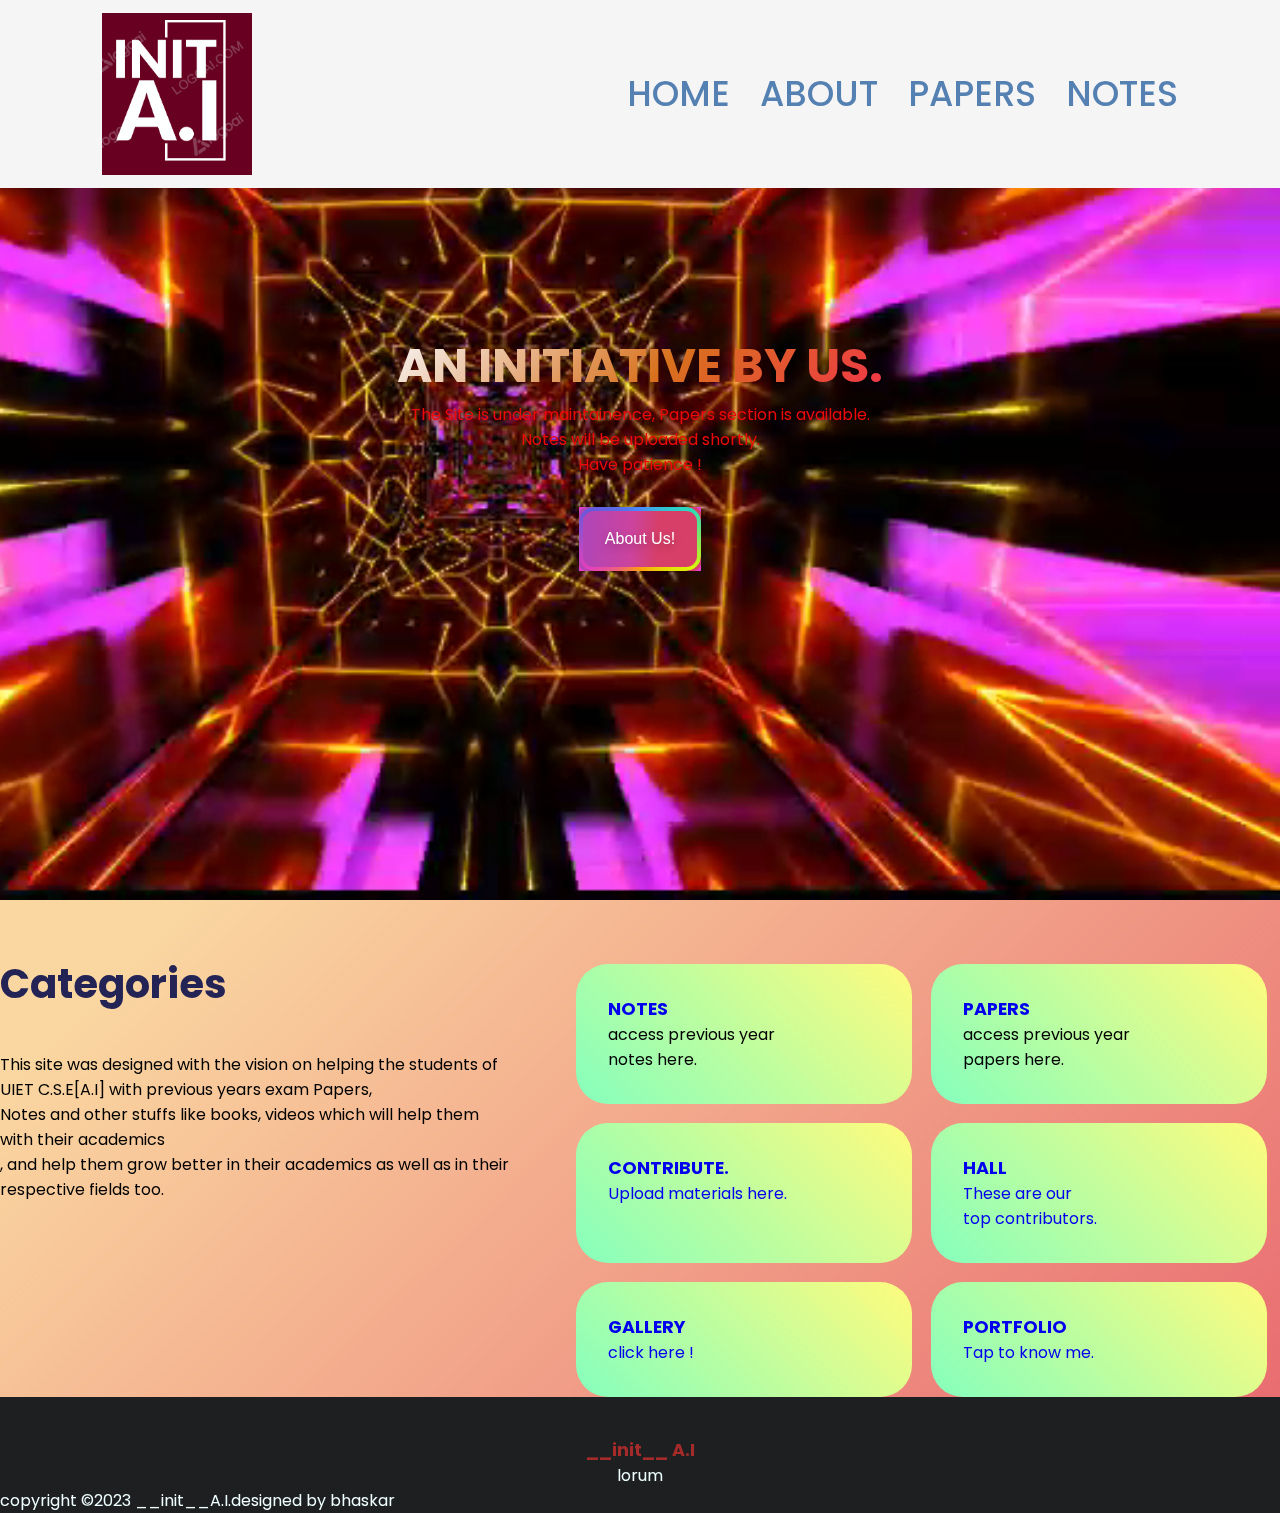
<file: index.html>
<!DOCTYPE html>
<html lang="en">
<head>
    <meta charset="UTF-8">
    <meta http-equiv="X-UA-Compatible" content="IE=edge">
    <meta name="viewport" content="width=device-width, initial-scale=1.0">
    <title>HTML Website</title>
    <link rel="stylesheet" href="style.css">
    <link rel="preconnect" href="https://fonts.googleapis.com">
    <link rel="preconnect" href="https://fonts.gstatic.com" crossorigin>
    <link href="https://fonts.googleapis.com/css2?family=Poppins:wght@300;400&display=swap" rel="stylesheet">

    <link rel="stylesheet" href="https://unicons.iconscout.com/release/v4.0.0/css/line.css">
</head>
<body>
    <!--------NAVIGATION------->
    <nav>
        <img src="images/Screenshot (2).png" alt="">
        <div class="navigation">
            <ul>
                <li><a href="index.html">HOME</a></li>
                <li><a href="portfolio.html">ABOUT</a></li>
                <li><a href="papers.html">PAPERS</a></li>
                <li><a href="notes.html">NOTES</a></li>
            </ul>

        </div>
    </nav>

    <!--        HOME    -->

    <section id="home">
        <h1 class="rainbow" style="font-size: 3rem;">An Initiative By Us.</h1>
        <p>The Site is under maintainence, Papers section is available.<br>Notes will be uploaded shortly.<br> Have patience !</p>
        <div class="btn">
            <button class="button-36" role="button">About Us!</button>
        </div>
    </section>

    <!-----END HOME  -->

    <!-----CATEGORIES    -->

    <section class="categories">
        <div class="categories_container">

            <video autoplay loop muted plays-inline class="background-clip">
                <source src="Background.mp4" type="video/mp4">
            </video>
            
            <div class="categories_left">
                <h1>Categories</h1>
                <p>This site was designed with the vision on helping the students of UIET C.S.E[A.I] with previous years exam Papers,<br>Notes and other stuffs like books, videos which will help them with their academics<br>, and help them grow better in their academics as well as in their respective fields too.</p>
                <!--<button type="button" class="btn"><a href="#">Learn More!</a></button>-->
            </div>
            <div class="categories_right">
                <article class="category">
                    <span class="category_icon"><i class="uil uil-sigma"></i></span>
                    <h6><a href="notes.html" style="text-decoration:none;">NOTES</a></h6>
                    <p>access previous year<br>notes here.</p>
                </article>
                <article class="category">
                    <span class="category_icon"><i class="uil uil-text-size"></i></span>
                    <h6><a href="papers.html" style="text-decoration:none;">PAPERS</a></h6>
                    <p>access previous year<br>papers here.</p>
                </article>
                <article class="category">
                    <span class="category_icon"><i class="uil uil-x-add"></i></span>
                    <h6><a href="help.html" style="text-decoration:none;">CONTRIBUTE.</a></h6>
                    <p><a href="help.html" style="text-decoration:none;">Upload materials here.</a></p>
                </article>
                <article class="category">
                    <span class="category_icon"><i class="uil uil-ninja"></i></span>
                    <h6><a href="testimonial.html" style="text-decoration:none;">HALL</a></h6>
                    <p><a href="testimonial.html" style="text-decoration:none;">These are our <br>top contributors.</a></p>
                </article>
                <article class="category">
                    <span class="category_icon"><i class="uil uil-balance-scale"></i></span>
                    <h6><a href="excess.html" style="text-decoration:none;">GALLERY</a></h6>
                    <p><a href="excess.html" style="text-decoration:none;">click here !</a></p>
                </article>
                <article class="category">
                    <span class="category_icon"><i class="uil uil-archive-alt"></i></span>
                    <h6><a href="portfolio.html" style="text-decoration:none;">PORTFOLIO</a></h6>
                    <p><a href="portfolio.html" style="text-decoration:none;">Tap to know me.</a></p>
                </article>
            </div>
        </div>
    </section>

    <footer>
        <div class="footer_content">
            <h6 style="color: brown;">__init__ A.I</h6>
            <p>lorum</p>
            <ul class="socials">
                <li><a href="https://github.com/bhaskarr103"><i class="uil uil-github"></i></i></a></li>
                <li><a href="#"><i class="uil uil-instagram-alt"></i></a></li>
                <li><a href="#"><i class="uil uil-telegram-alt"></i></a></li>
                <li><a href="https://www.linkedin.com/in/bhaskar-r-bab214249"><i class="uil uil-linkedin-alt"></i></a></li>
            </ul>               
        </div>
        <div class="footer_bottom">
            <p>copyright &copy;2023 __init__A.I.designed by<sapan> bhaskar</span></p>
        </div>
    </footer>
</body>
</html>
</file>
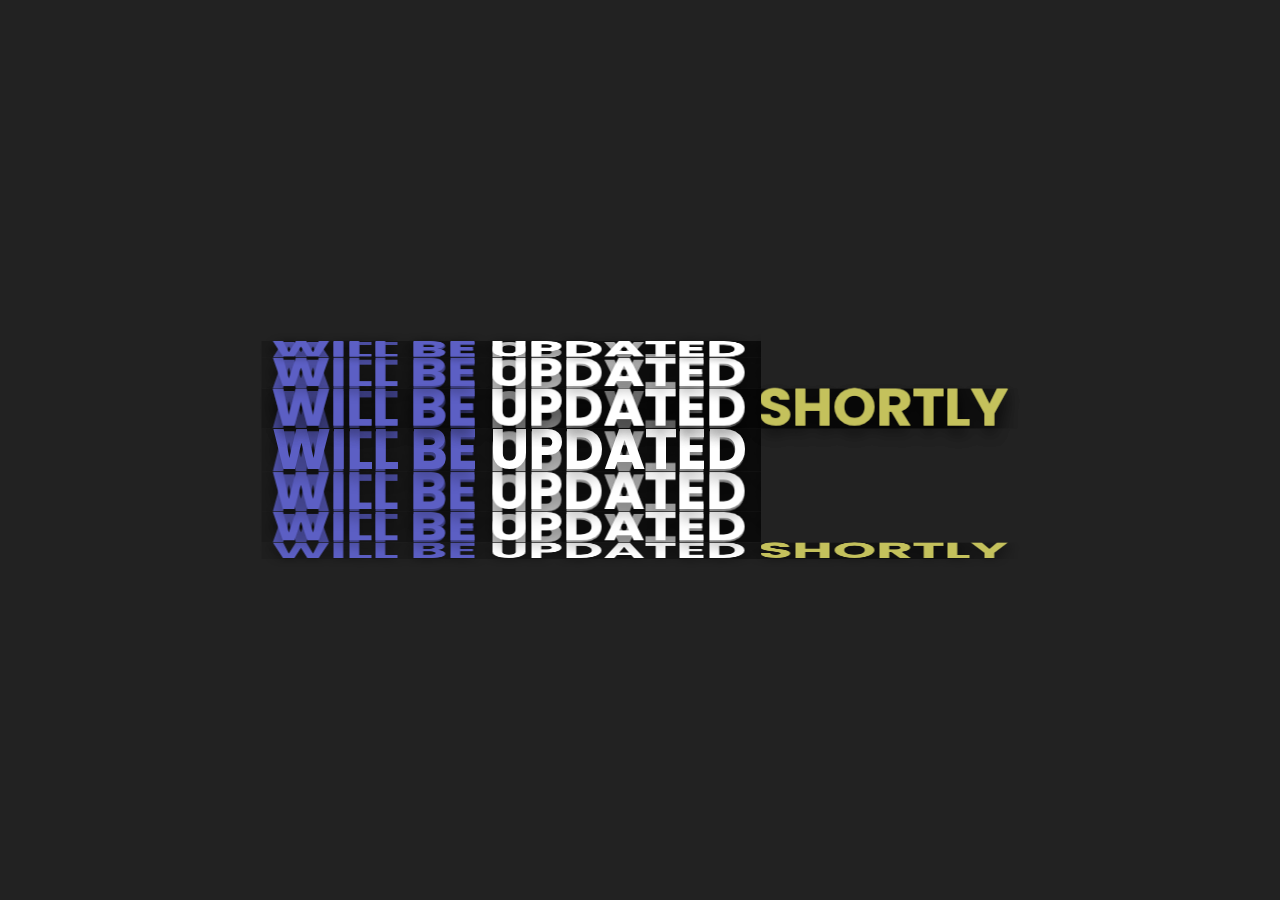
<file: excess.html>
<!DOCTYPE html>
<html lang="en" >
<head>
  <meta charset="UTF-8">
  <title>MESSAGE - 3D ROTATE</title>
  <link rel="stylesheet" href="excess.css">

</head>
<body>
<!-- partial:index.partial.html -->
<div class="containering">
      <div class="box">
        <span style="--i: 1">
          <i>WILL BE</i>
          UPDATED
          <i>SHORTLY</i>
        </span>

        <span style="--i: 1">
          <i>WILL BE</i>
          UPDATED
          <i>SHORTLY</i>
        </span>
        
        <span style="--i: 2">
          <i>WILL BE</i>
          UPDATED
          <i>SHORTLY</i>
        </span>
        
        <span style="--i: 3">
          <i>WILL BE</i>
          UPDATED
          <i>SHORTLY</i>
        </span>
        
        <span style="--i: 4">
          <i>WILL BE</i>
          UPDATED
          <i>SHORTLY</i>
        </span>
        
        <span style="--i: 5">
          <i>WILL BE</i>
          UPDATED
          <i>SHORTLY</i>
        </span>
        
        <span style="--i: 6">
          <i>WILL BE</i>
          UPDATED
          <i>SHORTLY</i>
        </span>
        
        <span style="--i: 7">
          <i>WILL BE</i>
          UPDATED
          <i>SHORTLY</i>
        </span>
        
        <span style="--i: 8">
          <i>WILL BE</i>
          UPDATED
          <i>SHORTLY</i>
        </span>
        
        <span style="--i: 9">
          <i>WILL BE</i>
          UPDATED
          <i>SHORTLY</i>
        </span>
        
        <span style="--i: 10">
          <i>WILL BE</i>
          UPDATED
          <i>SHORTLY</i>
        </span>
        
        <span style="--i: 12">
          <i>WILL BE</i>
          UPDATED
          <i>SHORTLY</i>
        </span>
        
        <span style="--i: 13">
          <i>WILL BE</i>
          UPDATED
          <i>SHORTLY</i>
        </span>
        
        <span style="--i: 14">
          <i>WILL BE</i>
          UPDATED
          <i>SHORTLY</i>
        </span>
        
        <span style="--i: 15">
          <i>WILL BE</i>
          UPDATED
          <i>SHORTLY</i>
        </span>
        
        <span style="--i: 16">
          <i>WILL BE</i>
          UPDATED
          <i>SHORTLY</i>
        </span>
      </div>
    </div>
<!-- partial -->
  <script  src="./script.js"></script>

</body>
</html>
</file>
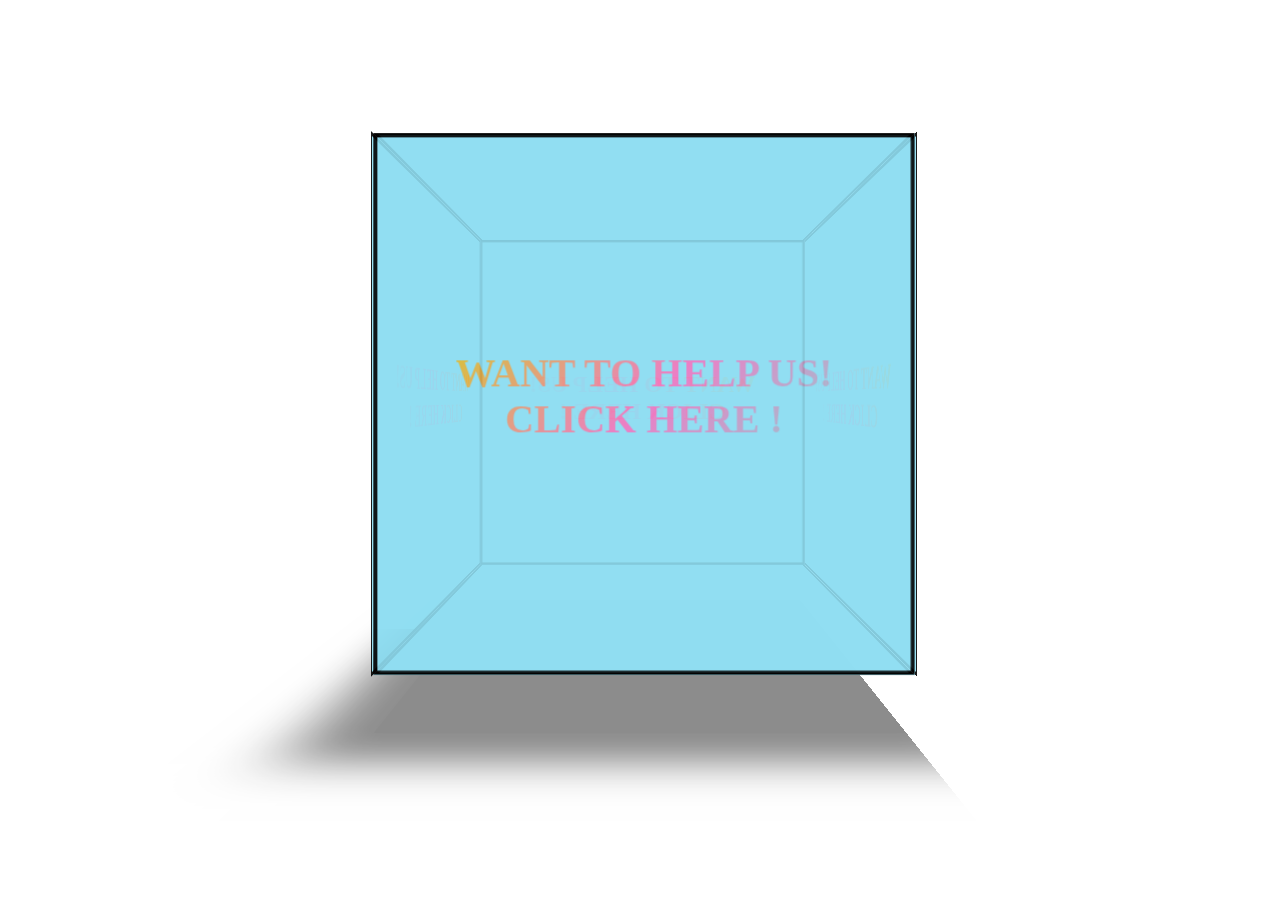
<file: help.html>
<!DOCTYPE html>
<html lang="en">
<head>
    <meta charset="UTF-8">
    <meta name="viewport" content="width=device-width, initial-scale=1.0">
    <title>Document</title>
    <link rel="stylesheet" href="help.css"
</head>
<body>
    <div id="mainDiv">
        <div id="boxDiv">
            <div id="front"><a href="https://docs.google.com/forms/d/e/1FAIpQLSdXPvzrf7duoX1HsciUdhgDcwTH6ekP78W2Cea2V7XOGM_SoQ/viewform?usp=sharing"><h1 class="rainbow">Want to Help Us!<br>CLICK HERE !</h1></a></div>
            <div id="back"><a href="https://docs.google.com/forms/d/e/1FAIpQLSdXPvzrf7duoX1HsciUdhgDcwTH6ekP78W2Cea2V7XOGM_SoQ/viewform?usp=sharing"><h1 class="rainbow">Want to Help Us!<br>CLICK HERE !</h1></a></div>
            <div id="left"><a href="https://docs.google.com/forms/d/e/1FAIpQLSdXPvzrf7duoX1HsciUdhgDcwTH6ekP78W2Cea2V7XOGM_SoQ/viewform?usp=sharing"><h1 class="rainbow">Want to Help Us!<br>CLICK HERE !</h1></a></div>
            <div id="right"><a href="https://docs.google.com/forms/d/e/1FAIpQLSdXPvzrf7duoX1HsciUdhgDcwTH6ekP78W2Cea2V7XOGM_SoQ/viewform?usp=sharing"><h1 class="rainbow">Want to Help Us!<br>CLICK HERE !</h1></a></div>
            <div id="top"></div>
            <div id="bottom"></div>
            
            <div class="shadow"></div>
        </div>
    </div>    
    
</body>
</html>
</file>
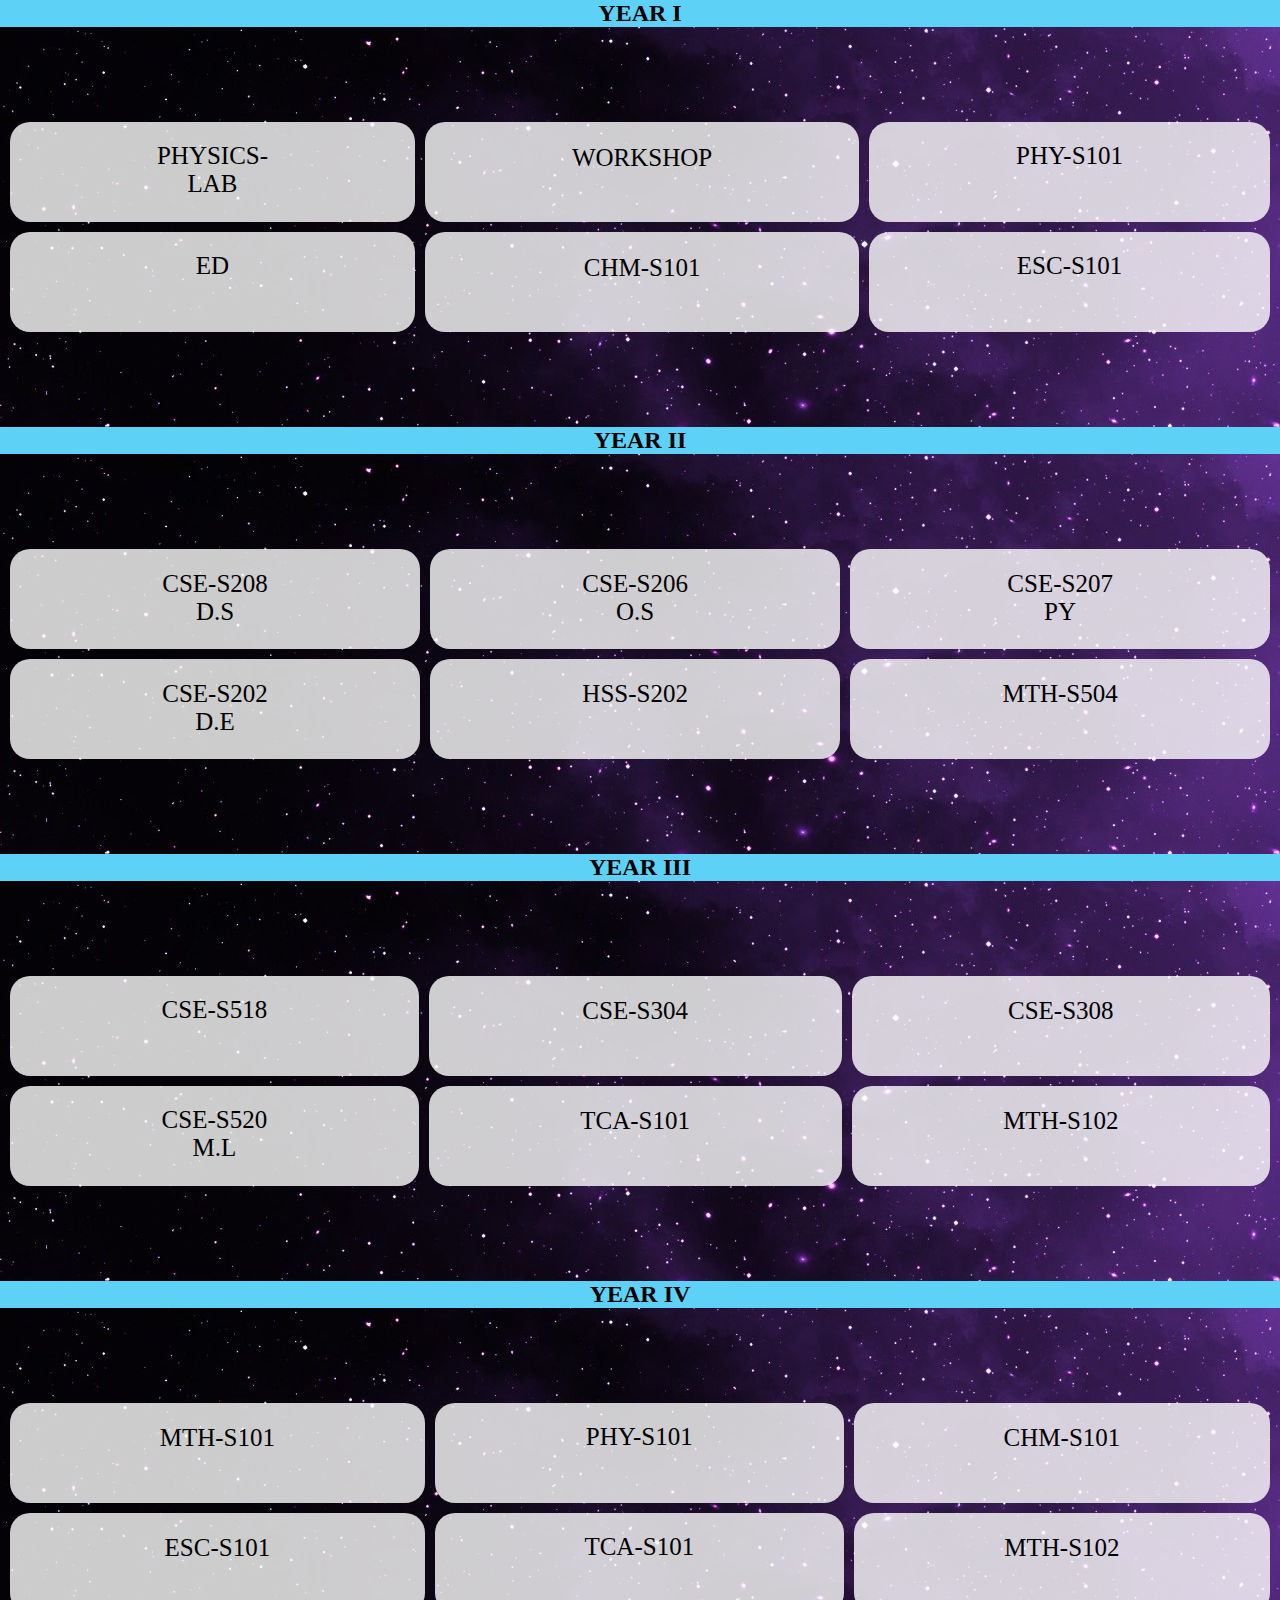
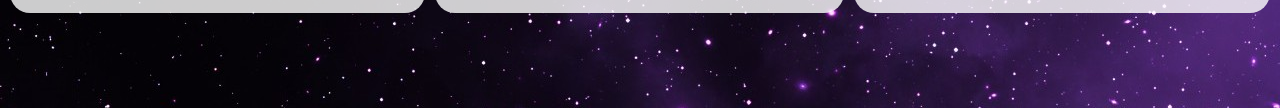
<file: notes.html>
<!DOCTYPE html>
<html lang="en">
<head>
    <meta charset="UTF-8">
    <meta http-equiv="X-UA-Compatible" content="IE=edge">
    <meta name="viewport" content="width=device-width, initial-scale=1.0">
    <title>Document</title>
    <link rel="stylesheet" href="stylenotes.css">
</head>
<body>
    <div class="category">
        <h2>YEAR I</h2>
        <div class="grid-container">
            <div class="cell"><a href="https://drive.google.com/drive/folders/1CBq4YwKlN2LkfJArBQlcwjbNHRiojC0L?usp=drive_link">PHYSICS-<br>LAB</a></div>
            <div class="cell"><a href="https://drive.google.com/drive/folders/1pUPtHwcA1WrtVMvoZSmWN1xUPciS7P8h?usp=drive_link">WORKSHOP</a></div>
            <div class="cell"><a href="https://drive.google.com/file/d/1LONbJC0MTMtNEkfeBL0jvquYffmse0w7/view?usp=sharing">PHY-S101</a></div>  
            <div class="cell"><a href="https://drive.google.com/file/d/1preyMZjfI3s_WEQ44qAMiXdxvcI17A3z/view?usp=sharing">ED</a></div>
            <div class="cell"><a href="https://drive.google.com/file/d/1GG9ZyBTzWlyJxfkLha3xLAb7MZyM2WT4/view?usp=sharing">CHM-S101</a></div>
            <div class="cell"><a href="https://drive.google.com/file/d/15pVNdzm4EpZ8hzON-I9iUlGYWjqykbyp/view?usp=sharing">ESC-S101</a></div>  
          </div>  
    </div>
    <div class="category">
        <h2>YEAR II</h2>
        <div class="grid-container">
            <div class="cell"><a href="https://drive.google.com/file/d/123iiZ_W1s4tQWS0YAUbUEU14fqEXgnfP/view?usp=drive_link">CSE-S208<br>D.S</a></div>
            <div class="cell"><a href="https://drive.google.com/file/d/191gJxcWyF4KiMdiNMFUHebQgaOOQT7XY/view?usp=drive_link">CSE-S206<br>O.S</a></div>
            <div class="cell"><a href="https://drive.google.com/file/d/1Kwd2i9adDU8Snsx7pSHQpy8LCgBUFC7h/view?usp=sharing">CSE-S207<br>PY</a></div>  
            <div class="cell"><a href="https://drive.google.com/file/d/1MAC-ece2hSYCsJ1FNR6LLANVPRJBJpbn/view?usp=sharing">CSE-S202<br>D.E</a></div>
            <div class="cell"><a href="https://drive.google.com/file/d/1HOLXat5bHEpU7fqBLBYGGNY8RNb8kpJ_/view?usp=sharing">HSS-S202</a></div>
            <div class="cell"><a href="https://drive.google.com/file/d/1l4PZO0rgZsrBNU3KkF5LXe0JM1kvikh6/view?usp=sharing">MTH-S504</a></div>  
          </div>  
    </div>    
    <div class="category">
        <h2>YEAR III</h2>
        <div class="grid-container">
            <div class="cell"><a href="https://drive.google.com/file/d/11cIye2oXXoRh4a3KRvelIebrJLOk6_f_/view?usp=sharing">CSE-S518</a></div>
            <div class="cell"><a href="https://drive.google.com/file/d/11bWh9RQlAqtB98SZMyjhM9KnVfFW7sP1/view?usp=sharing">CSE-S304</a></div>
            <div class="cell"><a href="https://drive.google.com/file/d/11cSzf4FOJOZS1zSHrGW5bw4vvnb5kxY1/view?usp=sharing">CSE-S308</a></div>  
            <div class="cell"><a href="https://github.com/bhaskarr103/100-Days-Of-MACHINE-LEARNING-">CSE-S520<br>M.L</a></div>
            <div class="cell">TCA-S101</div>
            <div class="cell">MTH-S102</div>  
          </div>  
    </div>    
    <div class="category">
        <h2>YEAR IV</h2>
        <div class="grid-container">
            <div class="cell">MTH-S101</div>
            <div class="cell">PHY-S101</div>
            <div class="cell">CHM-S101</div>  
            <div class="cell">ESC-S101</div>
            <div class="cell">TCA-S101</div>
            <div class="cell">MTH-S102</div>  
          </div>  
    </div>

    <script src="scriptpap.js"></script>
</body>
</html>
</file>
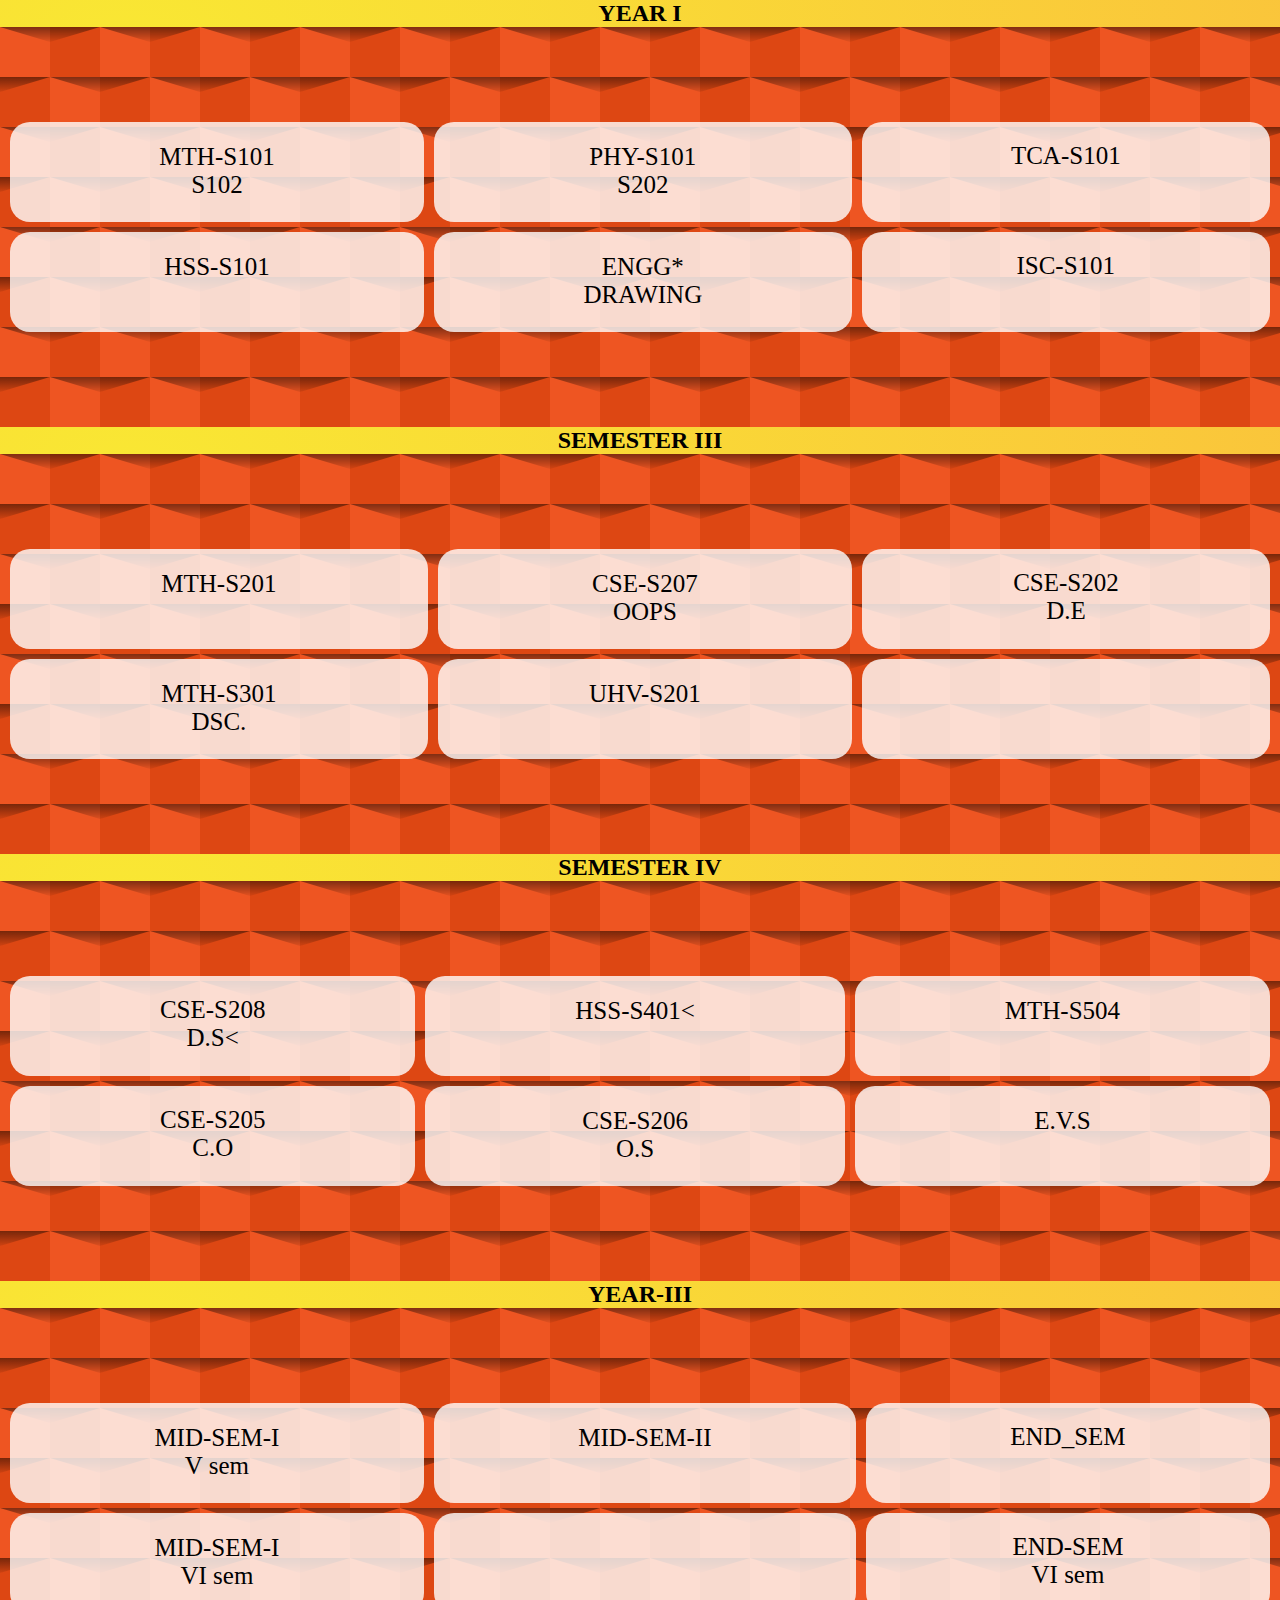
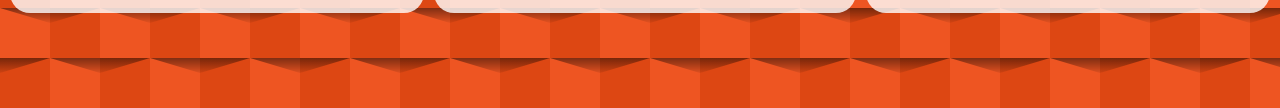
<file: papers.html>
<!DOCTYPE html>
<html lang="en">
<head>
    <meta charset="UTF-8">
    <meta http-equiv="X-UA-Compatible" content="IE=edge">
    <meta name="viewport" content="width=device-width, initial-scale=1.0">
    <title>Document</title>
    <link rel="stylesheet" href="stylepap.css">
</head>
<body>
    <div class="category">
        <h2>YEAR I</h2>
        <div class="grid-container">
            <div class="cell"><a href="https://drive.google.com/file/d/1yXU87uJdJaD7Sw8Ng4q9FCoCWyy8j3js/view?usp=drive_link">MTH-S101<br>S102</a></div>
            <div class="cell"><a href="https://drive.google.com/file/d/1noWhHUmvPfScxCtLAKjPSo-V0XbWFGTW/view?usp=drive_link">PHY-S101<br>S202</a></div>
            <div class="cell"><a href="https://drive.google.com/file/d/13SQaAUTw4BAgl98bjQhwFZgi6rgnoXEB/view?usp=drive_link">TCA-S101</a></div>
            <div class="cell"><a href="https://drive.google.com/file/d/1bQO_gUMMS1-570l0IkL0i4GuHAOuoNdF/view?usp=drive_link">HSS-S101</a></div>
            <div class="cell"><a href="https://drive.google.com/file/d/1NTtYyltCwpxJeQY2JFr_8P6D28XhXTeE/view?usp=drive_link">ENGG*<br>DRAWING</a></div>
            <div class="cell"><a href="https://drive.google.com/file/d/1d1Ew63tMays0nbUBBtipHmZXnYnSAFiK/view?usp=drive_link">ISC-S101</a></div>  
          </div>  
    </div>
    <div class="category">
        <h2>SEMESTER III</h2>
        <div class="grid-container">
            <div class="cell"><a href="https://drive.google.com/file/d/1cEX2w5pij1zYd5O83vHyhPNTPe3LWQIz/view?usp=drive_link">MTH-S201</a></div>
            <div class="cell"><a href="https://drive.google.com/file/d/1alL85H6rOX9G0-3aBJffzSMWd7UMWhI5/view?usp=drive_link">CSE-S207<br>OOPS</a></div>
            <div class="cell"><a href="https://drive.google.com/file/d/1coH2sAfPziLR_kAuk18ea8d84BlIltNG/view?usp=drive_link">CSE-S202<br>D.E</a></div>  
            <div class="cell"><a href="https://drive.google.com/file/d/1sPEIJ-F3qgFCMqDdmC_1Ezpu_Bv2rG9U/view?usp=drive_link">MTH-S301<br>DSC.</a></div>
            <div class="cell"><a href="https://drive.google.com/file/d/1yoPIGXVLl-sVrTMa376XLwIGWi9ganyw/view?usp=drive_link">UHV-S201</a></div>
            <div class="cell"><a></a></div>  
          </div>  
    </div>    
    <div class="category">
        <h2>SEMESTER IV</h2>
        <div class="grid-container">
            <div class="cell"><a href="https://drive.google.com/file/d/11uGmgoH1xXhKHL3Tf3M6GF1muxv_bTnH/view?usp=drive_link">CSE-S208<br>D.S<</a></div>
            <div class="cell"><a href="https://drive.google.com/file/d/1cEX2w5pij1zYd5O83vHyhPNTPe3LWQIz/view?usp=drive_link">HSS-S401<</a></div>
            <div class="cell"><a href="https://drive.google.com/file/d/1hh3ha_LcaE5YYzm__8OvTJdKjj7sP5_v/view?usp=drive_link">MTH-S504</a></div>  
            <div class="cell"><a href="https://drive.google.com/file/d/1FTO2w38OvV20O8GNvYhLPB-XiyGHg8nR/view?usp=drive_link">CSE-S205<br>C.O</a></div>
            <div class="cell"><a href="https://drive.google.com/file/d/18-jOBL2MWZeI2px9tjhSirB4AtN_hasx/view?usp=drive_link">CSE-S206<br>O.S</a></div>
            <div class="cell"><a href="https://drive.google.com/file/d/1nWAg6GneAxgFO9Ue1_DVwJwX-rRM4fmq/view?usp=drive_link">E.V.S</a></div>  
          </div>  
    </div>    
    <div class="category">
        <h2>YEAR-III</h2>
        <div class="grid-container">
            <div class="cell"><a href="https://drive.google.com/file/d/1isVhvsl3j_ReHyThd5XLWkhtjEfuvYUP/view?usp=sharing">MID-SEM-I<br>V sem</a></div>
            <div class="cell"><a href="https://drive.google.com/file/d/11Xf-0GiSYdqM8UFsjl37HebOs57rltHz/view?usp=sharing">MID-SEM-II</a></div>
            <div class="cell"><a href="https://drive.google.com/file/d/11nUoJW41JHR8RHDUuCG-5sk4p_zAJAWm/view?usp=sharing">END_SEM</a></div>  
            <div class="cell"><a href="https://drive.google.com/file/d/1hmhJJgeySmjuennx9xvtvDutJ79dFsaX/view?usp=sharing">MID-SEM-I<br>VI sem</a></div>
            <div class="cell"><a></a></div>
            <div class="cell"><a href="https://drive.google.com/file/d/10wKJ7CsqnXIf173jhF1UI0wvRRf9xCzb/view?usp=drive_link">END-SEM<br>VI sem</a></div>  
          </div>  
    </div> 
    
    <script src="scriptpap.js"></script>
</body>
</html>
</file>
<file: style.css>
* {
    margin: 0;
    padding: 0;
    box-sizing: border-box;
}

body {
    font-family: 'Poppins', sans-serif;
}

/*          GLOBAL TAGS      */


h1 {
    font-size: 2.5rem;
    font-weight: 700;
    color: rgb(35,35,85);
}

span {
    font-size: .9rem;
    color: #757373;
}

h6 {
    font-size: 1.1rem;
    color: rgb(24,24,49);
}

/*        NAVIGATION      */
nav {
    position: fixed;
    width: 100%;
    background-color:whitesmoke;
    display: flex;
    flex-direction: row;
    justify-content: space-between;
    align-items: center;
    padding: 1vw 8vw;
    box-shadow: 2px 2px 10px rgb(0,0,0,0);
}

nav img {
    width: 150px;
    cursor: pointer;
}

nav .navigation ul {
    display: flex;
    justify-content: flex-end;
    align-items: center;
}

nav .navigation ul li {
    list-style: none;
    margin-left: 30px;
}

nav .navigation ul li a {
    text-decoration: none;
    color: rgb(84, 128, 178);
    font-size: 35px;
    font-weight: 500;
    transition: 0.3s ease;
}

nav .navigation ul li a:hover {
    color: yellowgreen;
}


    /* Media Queries for navigation. */

    @media only screen and (max-width: 600px) {
        nav {
            flex-direction: column;
            padding: 1vw;
        }

        nav img {
            width: 100px;
        }

        nav .navigation ul li {
            margin: 10px 6px;
        }

        nav .navigation ul li a {
            font-size: 20px;
        }
    }

    @media only screen and (min-width: 601px) and (max-width: 1024px) {
        nav {
            padding: 1vw 4vw;
        }

        nav img {
            width: 120px;
        }

        nav .navigation ul li {
            margin-left: 20px;
        }

        nav .navigation ul li a {
            font-size: 25px;
        }
    }


/*       home     */

#home{
    /*background-image: linear-gradient(rgb(9,5,54,0.3),rgb(5,7,46,0.4)),url(images/Educational-Web-Development-and-design-banner.png);*/
    width: 100%;
    height: 100vh;
    background-size:cover;
    bacground-position: center;
    display: flex;
    flex-direction: column;
    justify-content: center;
    align-items: center;
    text-align: center;
    padding:40px;
}

#home h2 {
    color: #ecc903;
    font-size: 3.2rem;
    letter-spacing: 1px;
}

#home p {
    width: 50%;
    color:#ee0909;
    font-size: 1rem;
    line-height: 25px;
}

#home .btn {
    margin-top: 30px;
    background-color:rgb(228, 63, 206);
}

#home .button-36 {
    background-image: linear-gradient(92.88deg, #b345b5 9.16%, #cc439c 43.89%, #d73f68 64.72%);
    border-radius: 8px;
    border-style: none;
    box-sizing: border-box;
    color: #FFFFFF;
    cursor: pointer;
    flex-shrink: 0;
    font-family: "Inter UI","SF Pro Display",-apple-system,BlinkMacSystemFont,"Segoe UI",Roboto,Oxygen,Ubuntu,Cantarell,"Open Sans","Helvetica Neue",sans-serif;
    font-size: 16px;
    font-weight: 500;
    height: 4rem;
    padding: 0 1.6rem;
    text-align: center;
    text-shadow: rgba(0, 0, 0, 0.25) 0 3px 8px;
    transition: all .5s;
    user-select: none;
    -webkit-user-select: none;
    touch-action: manipulation;
  }
  
  .button-36:hover {
    box-shadow: rgba(80, 63, 205, 0.5) 0 1px 30px;
    transition-duration: .1s;
  }
  
  @media (min-width: 768px) {
    .button-36 {
      padding: 0 2.6rem;
    }
  }


#home a {
    text-decoration: none;
    font-size: 0.9rem;
    padding: 13px 35px;
    background-color: #fff;
    font-weight: 600;
    border-radius:5px;
}

#home a.blue {
    color: #fff;
    background: rgb(151, 93, 122);
}

#home a.blue:hover {
    color: tomato;
    background: rgb(141, 246, 22);
}

#home a.yellow {
    color: #1d1f20;
    background: rgb(193, 114, 114);
}

#home a.yellow:hover {
    color: #dbc33a;
    background: rgb(46, 166, 39);
}

.rainbow
{
   text-transform: uppercase;
  background-image: linear-gradient(
    -225deg,
    #f8f8f8 0%,
    #d8711d 29%,
    #ff1361 67%,
    #3c28ef 100%
  );
  background-size: auto auto;
  background-clip: border-box;
  background-size: 200% auto;
  color: #fff;
  background-clip: text;
  text-fill-color: transparent;
  -webkit-background-clip: text;
  -webkit-text-fill-color: transparent;
  animation: textclip 2s linear infinite;
  display: inline-block;
      font-size: 19px;
}

@keyframes textclip {
    to {
      background-position: 200% center;
    }
  }

/*       CATEGORIES         */


.categories {
    background-image: linear-gradient( 135deg, #FAD7A1 10%, #E96D71 100%);
}

.categories h1 {
    line-height:1;
    margin-bottom: 3rem;
    margin-top:4rem;
}

.categories_container {
    display: grid;
    grid-template-columns: 40% 60%;
    gap: 4rem;
}


button {
    --border-radius: 15px;
    --border-width: 4px;
    appearance: none;
    position: relative;
    padding: 1em 2em;
    border: 0;
    background-color: pink;
    font-family: "Roboto", Arial, "Segoe UI", sans-serif;
    font-size: 18px;
    font-weight: 500;
    color: #fff;
    z-index: 2;
   }
   
   button::after {
    --m-i: linear-gradient(pink, pink);
    --m-o: content-box, padding-box;
    content: "";
    position: absolute;
    left: 0;
    top: 0;
    width: 100%;
    height: 100%;
    padding: var(--border-width);
    border-radius: var(--border-radius);
    background-image: conic-gradient(
           #488cfb,
           #29dbbc,
           #ddf505,
           #ff9f0e,
           #e440bb,
           #655adc,
           #488cfb
       );
    -webkit-mask-image: var(--m-i), var(--m-i);
    mask-image: var(--m-i), var(--m-i);
    -webkit-mask-origin: var(--m-o);
    mask-origin: var(--m-o);
    -webkit-mask-clip: var(--m-o);
    mask-composite: exclude;
    -webkit-mask-composite: destination-out;
    filter: hue-rotate(0);
    animation: rotate-hue linear 500ms infinite;
    animation-play-state: paused;
   }
   
   button:hover::after {
    animation-play-state: running;
   }
   
   @keyframes rotate-hue {
    to {
     filter: hue-rotate(1turn);
    }
   }
   
   button,
   button::after {
    box-sizing: border-box;
   }
   
   button:active {
    --border-width: 5px;
   }


.background-clip{
    position:absolute;
    /*height: 100vh;*/
    right: 0;
    /*left: 0;*/
    bottom: 0;
    z-index: -1;
}

@media (min-aspect-ratio:16/9){
    .background-clip{
        width: 100%;
        height: auto;
    }
}

@media (max-aspect-ratio:16/9){
    .background-clip{
        width:auto;
        height:100%;
    }
}


.categories_left p {
    margin: 1rem 0 3rem;
}

.categories_right {
    display: grid;
    grid-template-columns: repeat(2, 1fr);
    gap: 1.2rem;
    margin-top: 4rem;
    margin-right: 10%;
}

.category {

    background-color: #85FFBD;
    background-image: linear-gradient(45deg, #85FFBD 0%, #FFFB7D 100%);

    /*background: rgb(81, 213, 81);*/
    padding: 2rem;
    border-radius: 2rem;
    transition: all 400ms ease;
}

.category:hover {
    box-shadow: 0 3rem 3rem rgb(0,0,0,0.3);
}


.uil-text-size {
    font-size: 50px;
    font-weight: 700;
    color:aqua;
}

.uil-sigma {
    font-size: 50px;
    font-weight: 700;
    color:rgb(201, 111, 26);
}

.uil-x-add {
    font-size: 50px;
    font-weight: 700;
    color:aqua;
}

.uil-ninja {
    font-size: 50px;
    font-weight: 700;
    color:rgb(201, 111, 26);
}

.uil-balance-scale {
    font-size: 50px;
    font-weight: 700;
    color:rgb(201, 111, 26);
}

.uil-archive-alt {
    font-size: 50px;
    font-weight: 700;
    color:rgb(32, 174, 206);
}

footer {
    background:#1d1f20;
    height:auto;
    width: auto;
    padding-top:40px;
    color:azure;
}

.footer_content {
    display: flex;
    align-items: center;
    justify-content: center;
    flex-direction: column;
    text-align: center;
}

.uil-github {
    font-size:30px;
}

.uil-instagram-alt {
    font-size:30px;
}

.uil-telegram-alt {
    font-size:30px;
}

.uil-linkedin-alt {
    font-size:30px;
}

.socials {
    list-style: none;
}

.btn {
    background-color: rgb(202, 189, 91);
    font-size: 30px;
}



/* Responsive Styles */

@media screen and (max-width: 768px) {
    body {
      font-size: 14px;
    }
  
    nav img {
      width: 120px;
    }
  
    nav .navigation ul li a {
      font-size: 20px;
    }
  
    #home h2 {
      font-size: 1.8rem;
    }
  
    #home p {
      width: 80%;
      font-size: 0.8rem;
    }
  
    #home a {
      font-size: 0.8rem;
      padding: 10px 25px;
    }
  
    .categories_container {
      grid-template-columns: 100%;
    }
  
    .categories_right {
      grid-template-columns: 100%;
    }
  }
  
  /* Keyframes for animation */
  
  @keyframes fadeIn {
    0% {
      opacity: 0;
      transform: translateY(20px);
    }
    100% {
      opacity: 1;
      transform: translateY(0);
    }
  }
  
  /* Apply animations to elements */
  
  #home {
    animation: fadeIn 1s ease-in-out;
  }
  
  .categories_container,
  .categories_right {
    animation: fadeIn 1s ease-in-out;
    animation-delay: 0.5s;
  }
</file>
<file: excess.css>
@import url("https://fonts.googleapis.com/css2?family=Heebo:wght@400;600&family=Poppins:wght@100;500;600;800;900&family=Lobster+Two:ital,wght@0,400;0,700;1,400&display=swap");

* {
  box-sizing: border-box;
  margin: 0;
  padding: 0;
  font-family: "Poppins", sans-serif;
}

select:focus, input:focus, button:focus {
  outline: none;
}

/* -------- BODY DISPLAY --------- */
body {
  background-color: #222;
  overflow: hidden;
  display: flex;
  justify-content: center;
  align-items: center;
  min-height: 100vh;
}



/* -------- CLASS --------- */
.containering {
  display: flex;
  justify-content: center;
  align-items: center;
}
.containering .box {
  transform-style: preserve-3d;
  animation: animate 7s ease-in-out infinite alternate;
}
.containering .box span {
  background: linear-gradient(90deg, rgba(0, 0, 0, 0.1), rgba(0, 0, 0, 0.5) 90%, transparent);
  text-transform: uppercase;
  line-height: 0.76em;
  position: absolute;
  color: #fff;
  font-size: 3.5em;
  white-space: nowrap;
  font-weight: bold;
  padding: 0px 10px;
  transform-style: preserve-3d;
  text-shadow: 0 10px 15px rgba(0, 0, 0, 0.3);
  transform: translate(-50%, -50%) rotateX(calc(var(--i) * 22.5deg)) translateZ(109px);
}
.containering .box span i {
  font-style: initial;
}
.containering .box span i:nth-child(1) {
  color: #5c5fc4;
}
.containering .box span i:nth-child(2) {
  color: #c4c15c;
}

@keyframes animate {
  0% {
    transform: perspective(500px) rotateX(0deg) rotate(5deg);
  }
  100% {
    transform: perspective(50px) rotateX(360deg) rotate(5deg);
  }
}

/* -------- MEDIA QUERY --------- */
</file>
<file: help.css>
#mainDiv {
    width: 400px;
    height: 400px;
    margin: 200px auto;
    perspective: 800px;
}

#boxDiv {
    width: 400px;   
    transform-style: preserve-3d; 
    animation: rotate 15s linear infinite;
}

#boxDiv div {
    position: absolute;
    width: 400px;
    height: 400px;
    opacity: 0.9 ;
    color: white;
}

#front {
    transform: translateZ(200px);
    background: #90def2;
    background-position: center;
    background-repeat: no-repeat;
    background-size: 500px ;
    text-align: center;
    font-size: 3rem;
    text-decoration:brown;
    border: 3px solid black;
}


#back {
    transform: rotateY(180deg) translateZ(200px);
    background: #90def2;
    background-position: center;
    background-repeat: no-repeat;
    background-size: 500px ;   
    text-align: center;
    font-size: 3rem;
    text-decoration:brown;
    border: 3px solid black;
}

#left {
    transform: rotateY(-90deg) translateX(-200px);
    transform-origin: left;
    background: #90def2;
    background-position: center;
    background-repeat: no-repeat;
    background-size: 500px ;  
    text-align: center;
    font-size: 3rem;
    text-decoration:brown;
    border: 3px solid black;
}

#right {
    transform: rotateY(90deg) translateX(200px);
    transform-origin: right;
    background: #90def2;  
    background-position: center;
    background-repeat: no-repeat;
    background-size: 500px ;  
    text-align: center;
    font-size: 3rem;
    text-decoration:brown;
    border: 3px solid black;
}

#top {
    transform: rotateX(-90deg) translateY(-200px);
    transform-origin: top;
    background: #90def2;
    background-position: center;
    background-repeat: no-repeat;
    background-size: 500px ;   
    border: 3px solid black;
}

#bottom {
    transform: rotateX(90deg) translateY(200px);
    transform-origin: bottom;
    background: #90def2; 
    background-position: center;
    background-repeat: no-repeat;
    background-size: 500px ;   
    border: 3px solid black;
}

@keyframes rotate {
    0% { transform: rotateY(0); }
    100% { transform: rotateY(360deg); }
}


.shadow {
    
    
    width:400px;
    height:400px;
    background: rgba(0,0,0,0.5);
    box-shadow: 0 0 50px 50px rgba(0,0,0,0.5);
    -webkit-transform: rotateX(90deg) translateZ(-250px) rotateY(180deg) translateX(0px);

}



.rainbow
{
    display: flex;
    margin-top: 40%;
  text-transform: uppercase;
  background-image: linear-gradient(
    -225deg,
    #e0bc2a 0%,
    #f574c1 29%,
    #71e7d1 67%,
    #2586c3 100%
  );
  background-size: auto auto;
  background-clip: border-box;
  background-size: 200% auto;
  color: #f7f8f8;
  background-clip:border-box;
  text-fill-color: transparent;
  -webkit-background-clip: text;
  -webkit-text-fill-color: transparent;
  animation:backwards 0.5s linear infinite;
  display: inline-block;
  font-size: 30px;
}
</file>
<file: stylenotes.css>
* {
    margin: 0;
    padding: 0;
    box-sizing: border-box;
}

.grid-container {
    display: grid;
    height: 400px;
    align-content: center;
    grid-template-columns: auto auto auto;
    gap: 10px;
    background-image: url(wp9637255-no-copyright-wallpapers.jpg);
    padding: 10px;
}
  
.grid-container > div {
    background-color: rgba(255, 255, 255, 0.8);
    text-align: center;
    padding: 20px 0;
    font-size: 30px;
}

.category {
    background-color: rgb(94, 210, 246);
}

.category h2 {
    text-align: center;
}

.grid-container a {
    color: black;
}

.cell {
    background-color: gray;
    height: 100px;
    cursor: pointer;
    border-radius: 20px;
    transition: background-color 0.3s ease;
  }

  div .cell {
    text-align: center;
    padding-top: 5%;
    font-size: 25px;
  }

.cell a{
    text-decoration: none;
}
  
  .cell:hover {
    background-color: rgb(237, 123, 142);
  }
</file>
<file: stylepap.css>
* {
    margin: 0;
    padding: 0;
    box-sizing: border-box;
}

.grid-container {
    display: grid;
    height: 400px;
    align-content: center;
    grid-template-columns: auto auto auto;
    gap: 10px;
    background-color: #ee5522;
    background-image: url("data:image/svg+xml,%3Csvg xmlns='http://www.w3.org/2000/svg' width='100' height='100' viewBox='0 0 200 200'%3E%3Cdefs%3E%3ClinearGradient id='a' gradientUnits='userSpaceOnUse' x1='100' y1='33' x2='100' y2='-3'%3E%3Cstop offset='0' stop-color='%23000' stop-opacity='0'/%3E%3Cstop offset='1' stop-color='%23000' stop-opacity='1'/%3E%3C/linearGradient%3E%3ClinearGradient id='b' gradientUnits='userSpaceOnUse' x1='100' y1='135' x2='100' y2='97'%3E%3Cstop offset='0' stop-color='%23000' stop-opacity='0'/%3E%3Cstop offset='1' stop-color='%23000' stop-opacity='1'/%3E%3C/linearGradient%3E%3C/defs%3E%3Cg fill='%23d23d09' fill-opacity='0.6'%3E%3Crect x='100' width='100' height='100'/%3E%3Crect y='100' width='100' height='100'/%3E%3C/g%3E%3Cg fill-opacity='0.5'%3E%3Cpolygon fill='url(%23a)' points='100 30 0 0 200 0'/%3E%3Cpolygon fill='url(%23b)' points='100 100 0 130 0 100 200 100 200 130'/%3E%3C/g%3E%3C/svg%3E");
    padding: 10px;
}
  
.grid-container > div {
    background-color: rgba(255, 255, 255, 0.8);
    text-align: center;
    padding: 20px 0;
    font-size: 30px;
}

.category {
    background-image: radial-gradient( circle farthest-corner at 10% 20%,  rgba(249,232,51,1) 0%, rgba(250,196,59,1) 100.2% );
}

.category h2 {
    text-align: center;
}

.grid-container a {
    color: black;
}

.cell {
    background-color: gray;
    height: 100px;
    cursor: pointer;
    border-radius: 20px;
    transition: background-color 0.3s ease;
  }

  div .cell {
    text-align: center;
    padding-top: 5%;
    font-size: 25px;
  }

.cell a{
    text-decoration: none;
}
  
  .cell:hover {
    background-color: rgb(209, 167, 125);
  }
</file>
